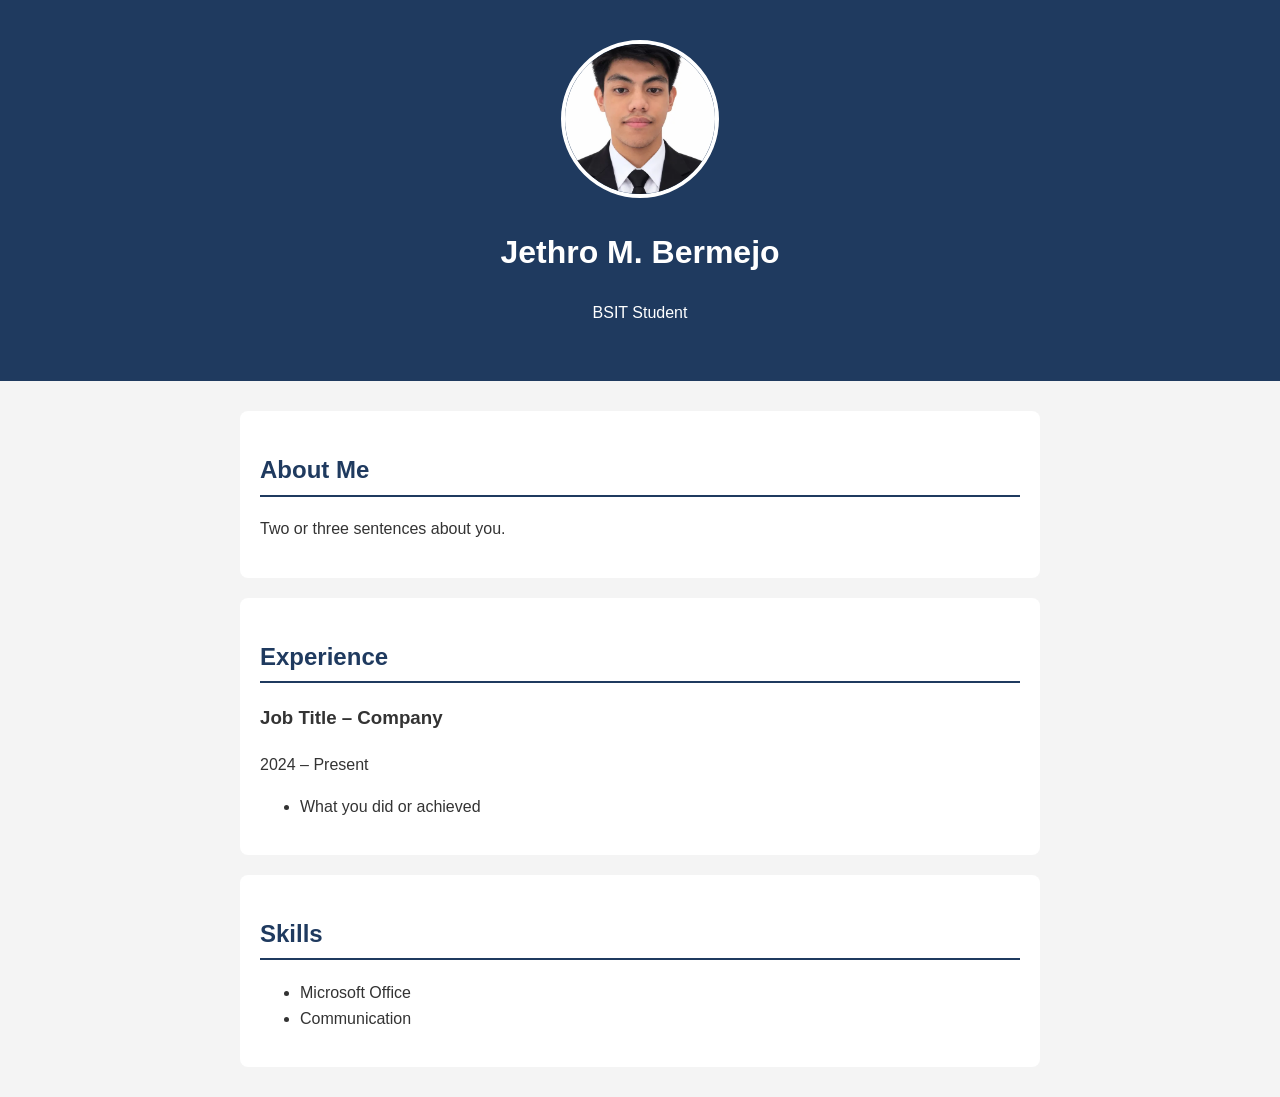
<file: index.html>
<!DOCTYPE html>
<html lang="en">
<head>
  <meta charset="UTF-8">
  <meta name="viewport" content="width=device-width, initial-scale=1">
  <title>Jethro Bermejo – CV</title>
  <link rel="stylesheet" href="style.css">
</head>
<body>
  <header>
    <img src="Misc/CvPic.webp" alt="Jethro M. Bermejo" class="profile-pic">
    <h1>Jethro M. Bermejo</h1>
    <p>BSIT Student</p>
  </header>

  <main>
    <section>
      <h2>About Me</h2>
      <p>Two or three sentences about you.</p>
    </section>

    <section>
      <h2>Experience</h2>
      <h3>Job Title – Company</h3>
      <p>2024 – Present</p>
      <ul>
        <li>What you did or achieved</li>
      </ul>
    </section>

    <section>
      <h2>Skills</h2>
      <ul><li>Microsoft Office</li><li>Communication</li></ul>
    </section>
  </main>
</body>
</html>
</file>
<file: style.css>
body {
  font-family: Arial, sans-serif;
  background: #f4f4f4;
  color: #333;
  margin: 0;
  line-height: 1.6;
}

header {
  background: #1f3a5f;
  color: white;
  text-align: center;
  padding: 40px 20px;
}

header img {
  width: 150px;
  height: 150px;
  border-radius: 50%;      /* makes the photo round */
  object-fit: cover;
  border: 4px solid white;
}

main {
  max-width: 800px;        /* keeps text readable */
  margin: 30px auto;
  padding: 0 20px;
}

section {
  background: white;
  padding: 20px;
  margin-bottom: 20px;
  border-radius: 8px;
}

h2 {
  color: #1f3a5f;
  border-bottom: 2px solid #1f3a5f;
  padding-bottom: 5px;
}
</file>
